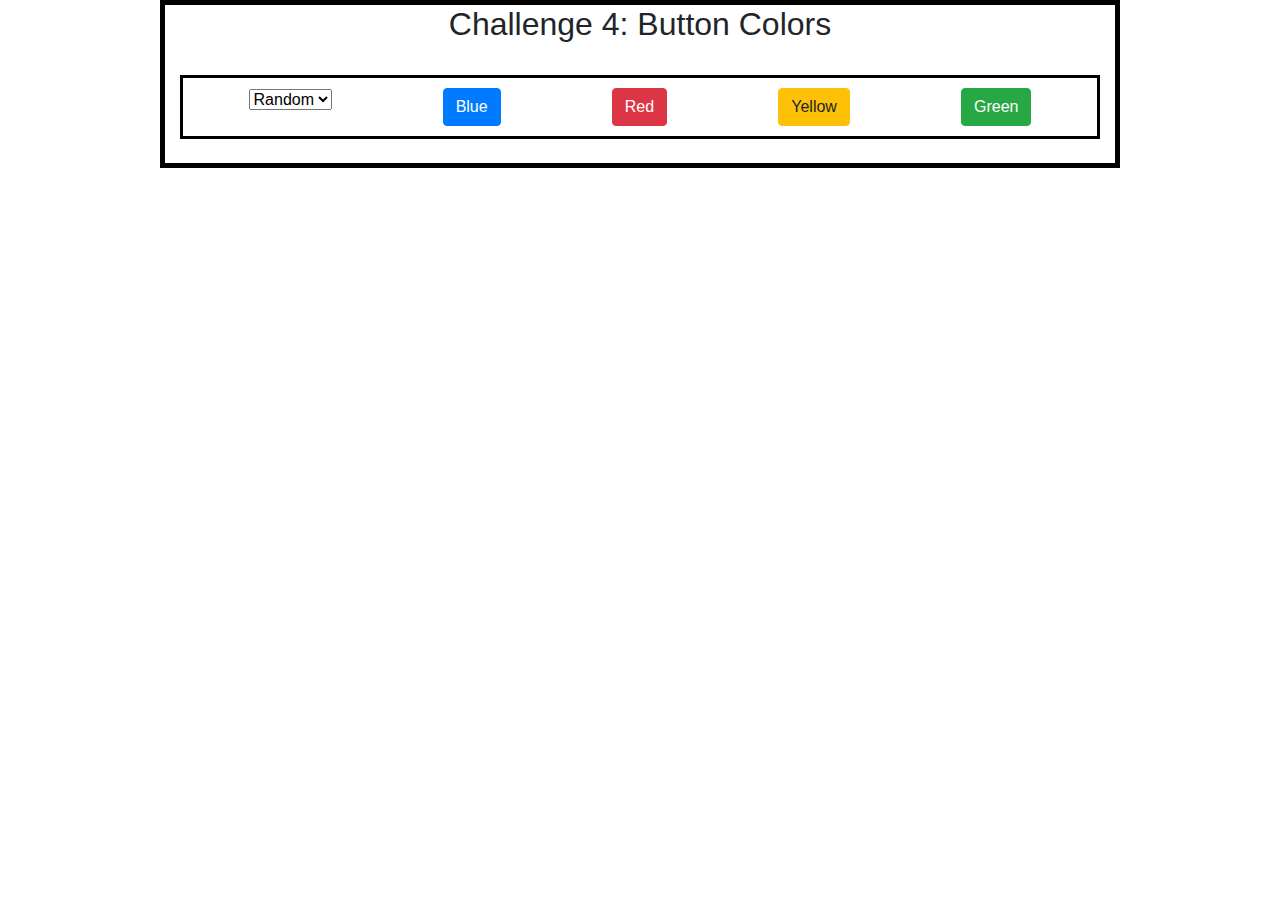
<file: button_colors/index.html>
<!DOCTYPE html>
<html>
<head>
	<meta content="text/html;charset=utf-8" http-equiv="Content-Type">
	<meta content="utf-8" http-equiv="encoding">
	<title>JS test</title>
	<link rel="stylesheet" href="https://stackpath.bootstrapcdn.com/bootstrap/4.5.0/css/bootstrap.min.css">
    <link rel="stylesheet" href="static/css/index.css">
    
</head>
<body>
    <div class="container">
        <h2 id="color-change">Challenge 4: Button Colors</h2>
        <br>
        <div class="pick-color">
            <form action="">
                <select name="backdrop" id="background" onchange="changeColor(this)">
                    <option value="random">Random</option>
                    <option value="red">Red</option>
                    <option value="green">Green</option>
                    <option value="blue">Blue</option>
                    <option value="yellow">Yellow</option>
                </select>
            </form>
            <!-- -->  

            <button class="btn btn-primary">Blue</button>   
            <button class="btn btn-danger">Red</button>
            <button class="btn btn-warning">Yellow</button>
            <button class="btn btn-success">Green</button> 
        </div>
        <br>
    </div>
    

    <!-- -->
    
	<script src="static/js/index.js"></script>
	<!-- -->
</body>
</html>
</file>
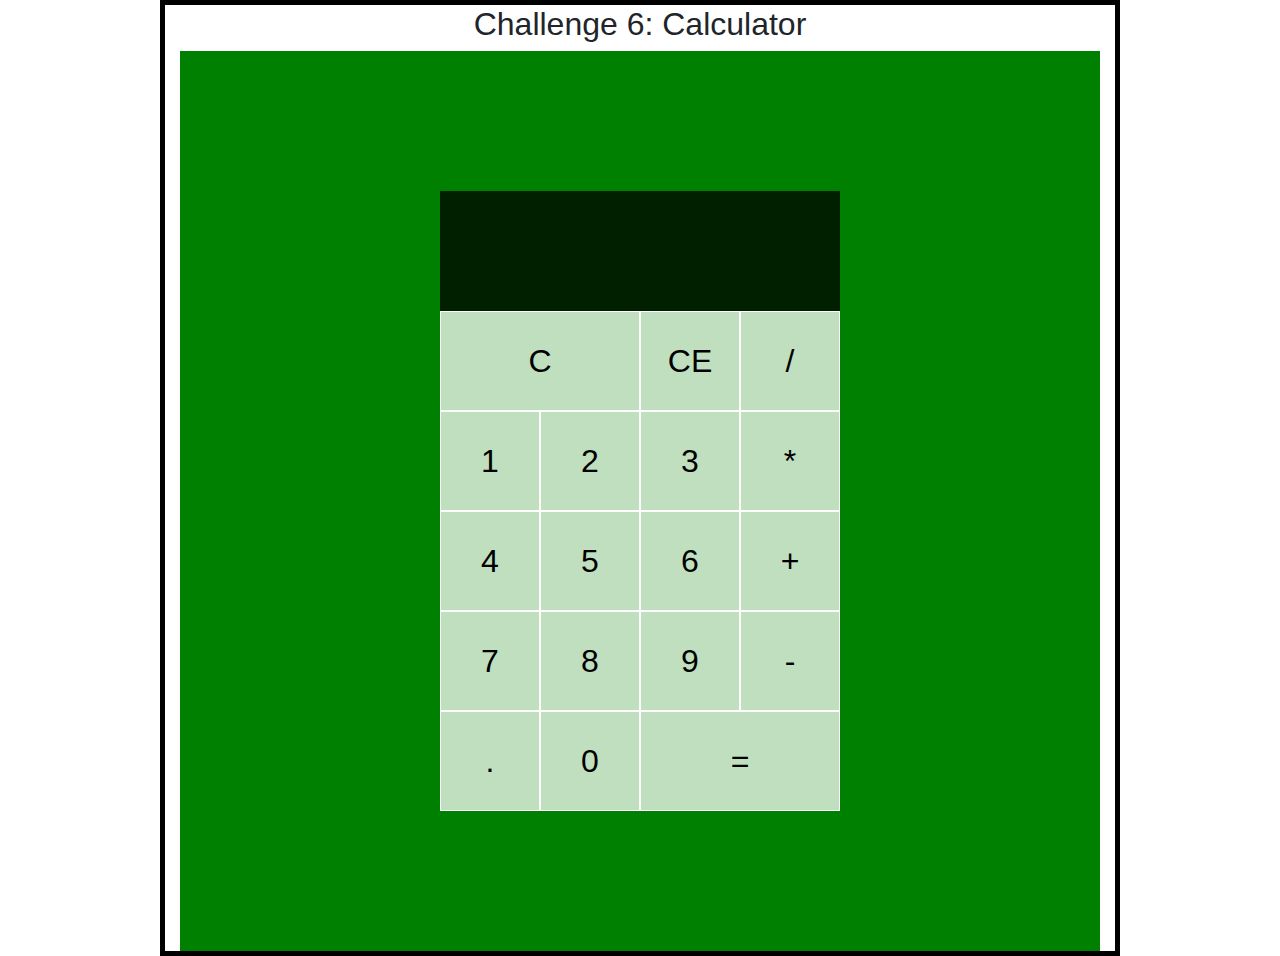
<file: calculator/index.html>
<!DOCTYPE html>
<html>
<head>
	<meta content="text/html;charset=utf-8" http-equiv="Content-Type">
	<meta content="utf-8" http-equiv="encoding">
	<title>JS test</title>

	<!-- -->
	<link rel="stylesheet" href="https://stackpath.bootstrapcdn.com/bootstrap/4.5.0/css/bootstrap.min.css">
	<link rel="stylesheet" href="static/css/index.css">
</head>
<body>
	<div class="container">
		<h2>Challenge 6: Calculator</h2>
		<div class="calculator">
			<div class="c_output">
				<div data-prev class="prev"></div>
				<div data-current class="current"></div>
			</div>
			<!-- buttons -->
			<button data-delete class="span-two">C</button>
			<button data-all-clear>CE</button>
			<button data-operation>/</button>
			<!-- end of row -->
			<button data-number>1</button>
			<button data-number>2</button>
			<button data-number>3</button>
			<button data-operation>*</button>
			<!-- end of row -->
			<button data-number>4</button>
			<button data-number>5</button>
			<button data-number>6</button>
			<button data-operation>+</button>
			<!-- end of row -->
			<button data-number>7</button>
			<button data-number>8</button>
			<button data-number>9</button>
			<button data-operation>-</button>
			<!-- end of row -->
			<button data-number>.</button>
			<button data-number>0</button>
			<button data-equals class="span-two">=</button>
		</div>
	</div>

	<script src="static/js/index.js"></script>
	<!-- -->
</body>
</html>
</file>
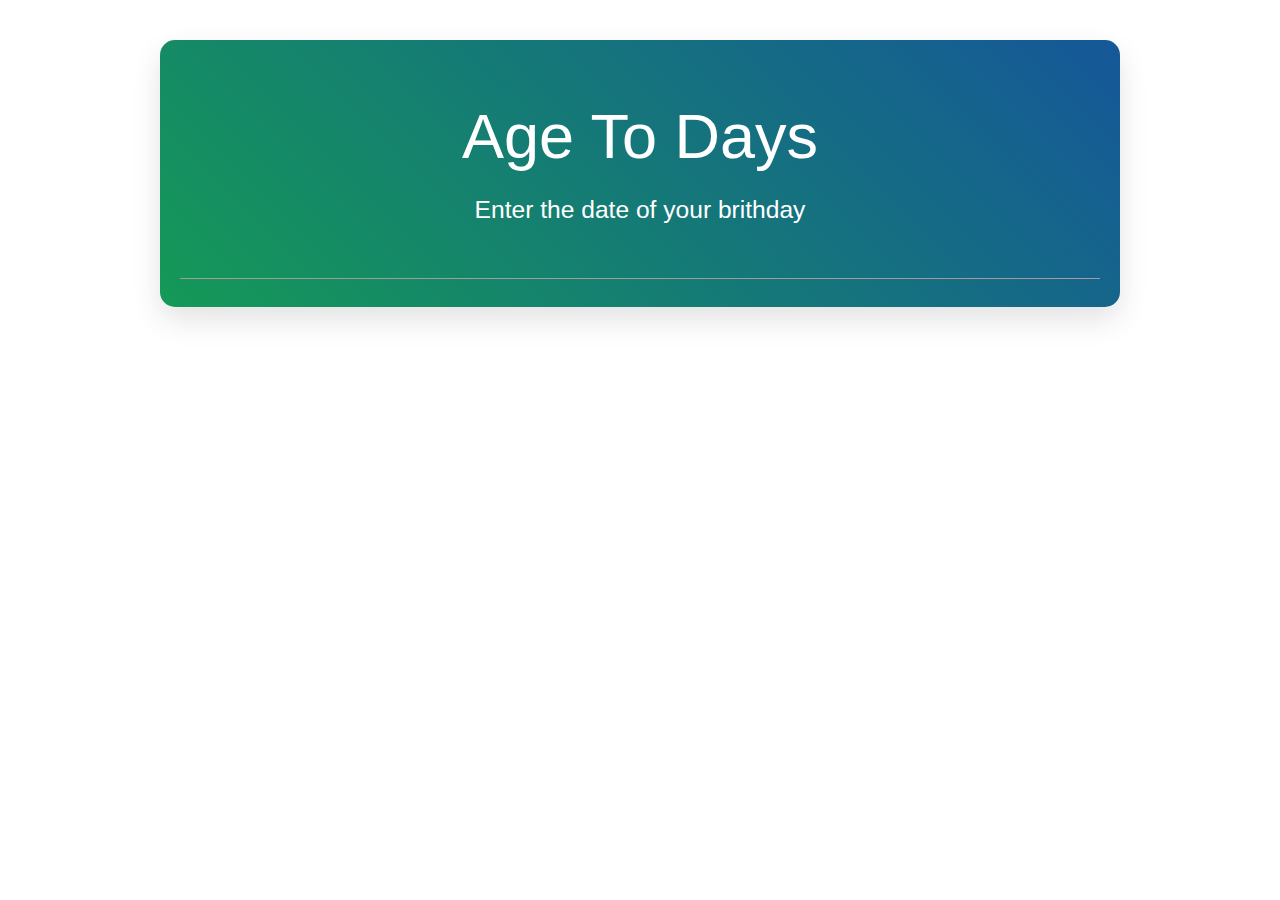
<file: days/index.html>
<!DOCTYPE html> 
<html>
    <head>
        <meta content="text/html;charset=utf-8" http-equiv="Content-Type">
        <meta content="utf-8" http-equiv="encoding">
        <title>JS test</title>
        <!-- Compiled and minified CSS -->
        <link rel="stylesheet" href="https://cdnjs.cloudflare.com/ajax/libs/materialize/1.0.0/css/materialize.min.css">

        <link rel="stylesheet" href="static/css/index.css">
    </head>
    <!-- body -->
    <body>
        <div class="container">
            <h1>Age To Days</h1>
            <h5>Enter the date of your brithday</h5>

            <input type="text" class="datepicker">

        </div>

        <!-- Compiled and minified JavaScript -->
        <script src="https://ajax.googleapis.com/ajax/libs/jquery/3.5.1/jquery.min.js"></script>
        <script src="https://cdnjs.cloudflare.com/ajax/libs/materialize/1.0.0/js/materialize.min.js"></script>
        <script src="./static/js/vedran.js"></script>
    </body>
</html>
</file>
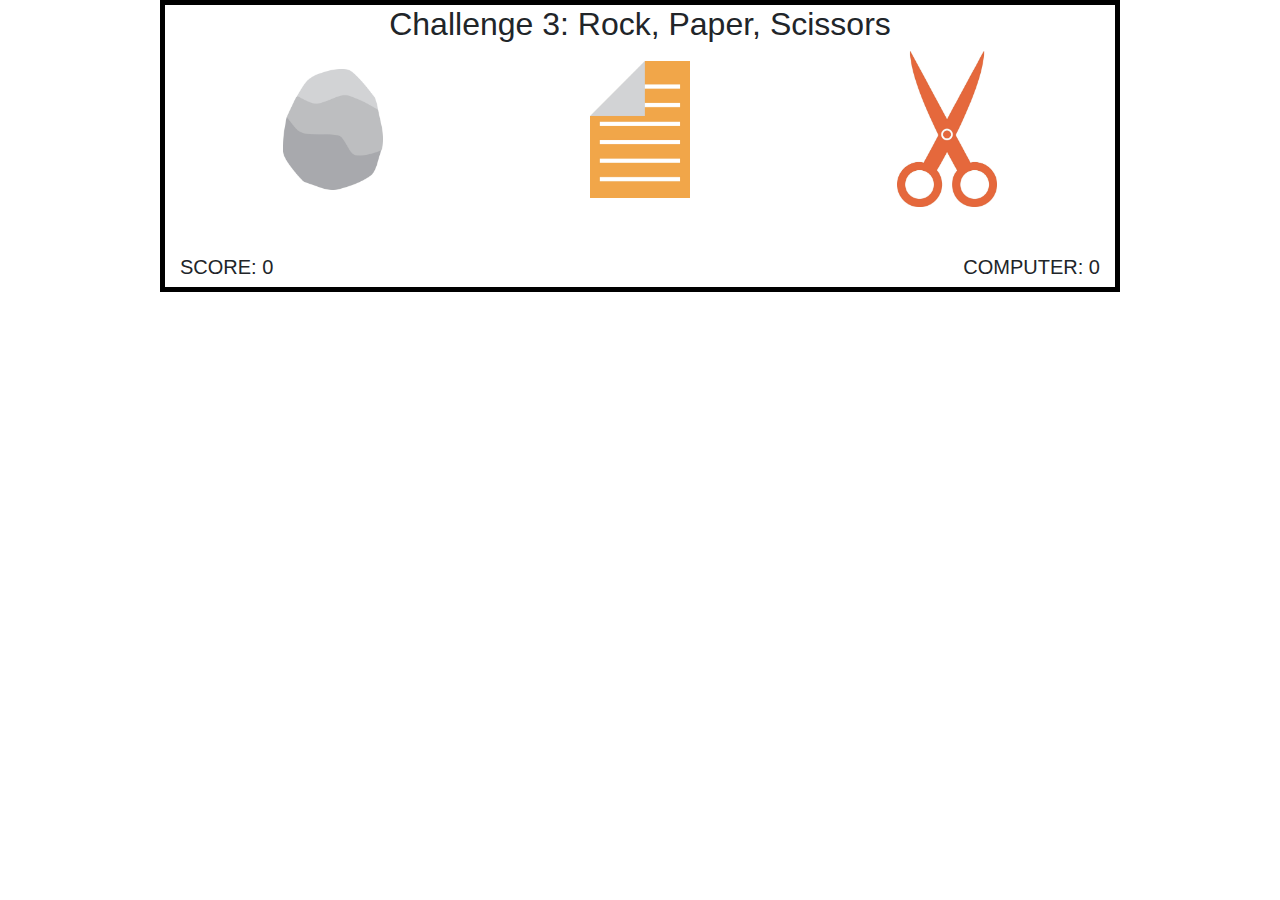
<file: game_1/index.html>
<!DOCTYPE html>
<html>
<head>
	<meta content="text/html;charset=utf-8" http-equiv="Content-Type">
	<meta content="utf-8" http-equiv="encoding">
	<title>JS test</title>
	
	<link rel="stylesheet" href="https://stackpath.bootstrapcdn.com/bootstrap/4.5.0/css/bootstrap.min.css">

	<link rel="stylesheet" href="static/css/index.css">
</head>
<body>
	<div class="container" id="container-div">
		<h2>Challenge 3: Rock, Paper, Scissors</h2>

		<!-- -->
		<div class="flex-box-rps" id="flex-box-rps-div">
			<img src="static/img/rock.jpg" id="rock" width="100" onclick="game_1(this)">
			<img src="static/img/paper.jpg" id="paper" width="100" onclick="game_1(this)">
			<img src="static/img/scissors.jpg" id="scissors" width="100" onclick="game_1(this)">
		</div>
		<br>
		<br>
		<div class="score" id="score-div">
			<h5>SCORE: 0</h5>
			<h5>COMPUTER: 0</h5>
		</div>
	</div>


	<script src="static/js/index.js"></script>
	<!-- -->
</body>
</html>
</file>
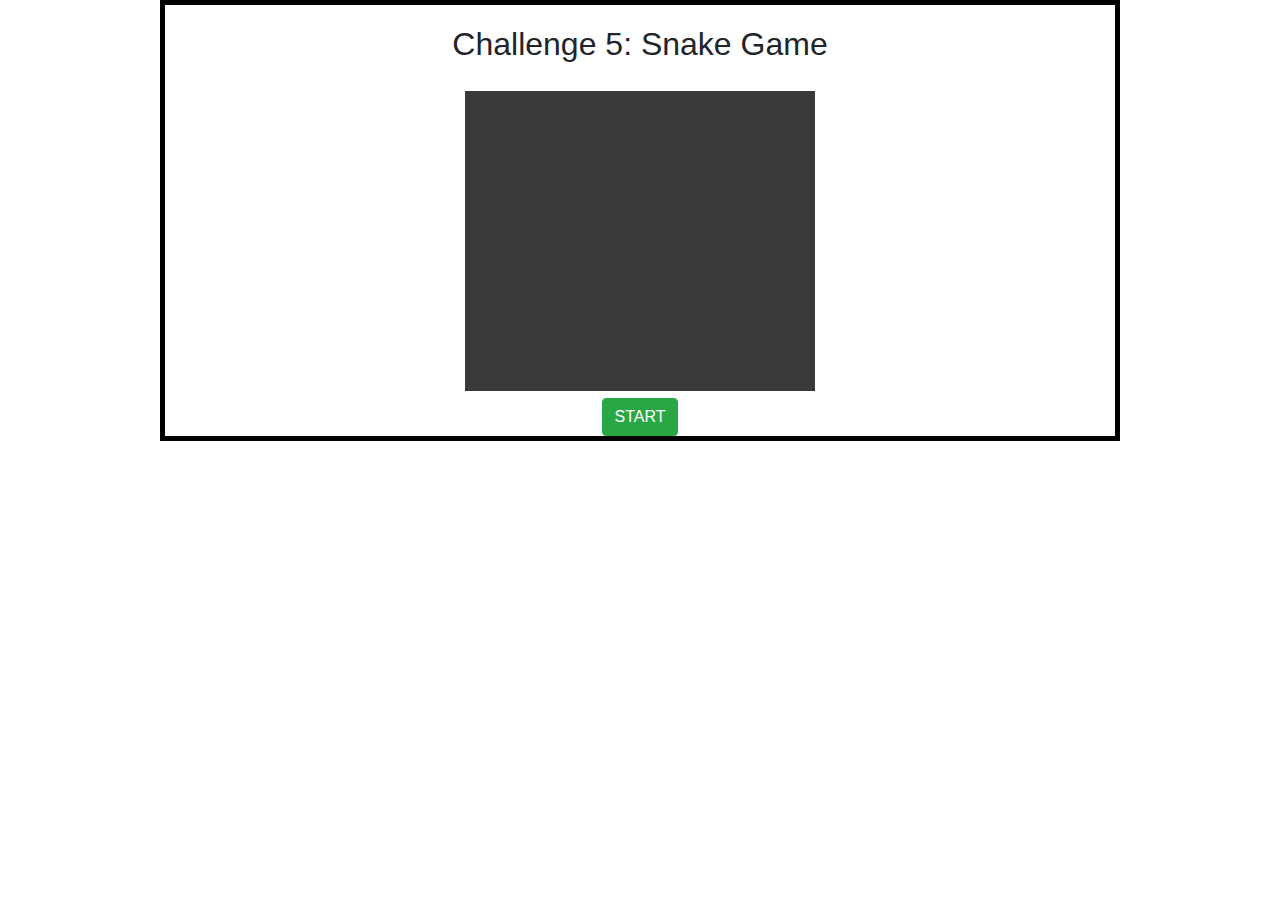
<file: game_2/index.html>
<!DOCTYPE html>
<html>
<head>
	<meta content="text/html;charset=utf-8" http-equiv="Content-Type">
	<meta content="utf-8" http-equiv="encoding">
	<title>JS test</title>

	<!-- -->
	<link rel="stylesheet" href="https://stackpath.bootstrapcdn.com/bootstrap/4.5.0/css/bootstrap.min.css">
	<link rel="stylesheet" href="static/css/index.css">
</head>
<body>
	<div class="container">
		<h2>Challenge 5: Snake Game</h2>
		<canvas class="snake_canvas" height="300" width="350"></canvas>
		<div><button class="btn btn-success" onclick="Setup();">START</button></div>
	</div>
	<script src="static/js/index.js"></script>
	<!-- -->
</body>
</html>
</file>
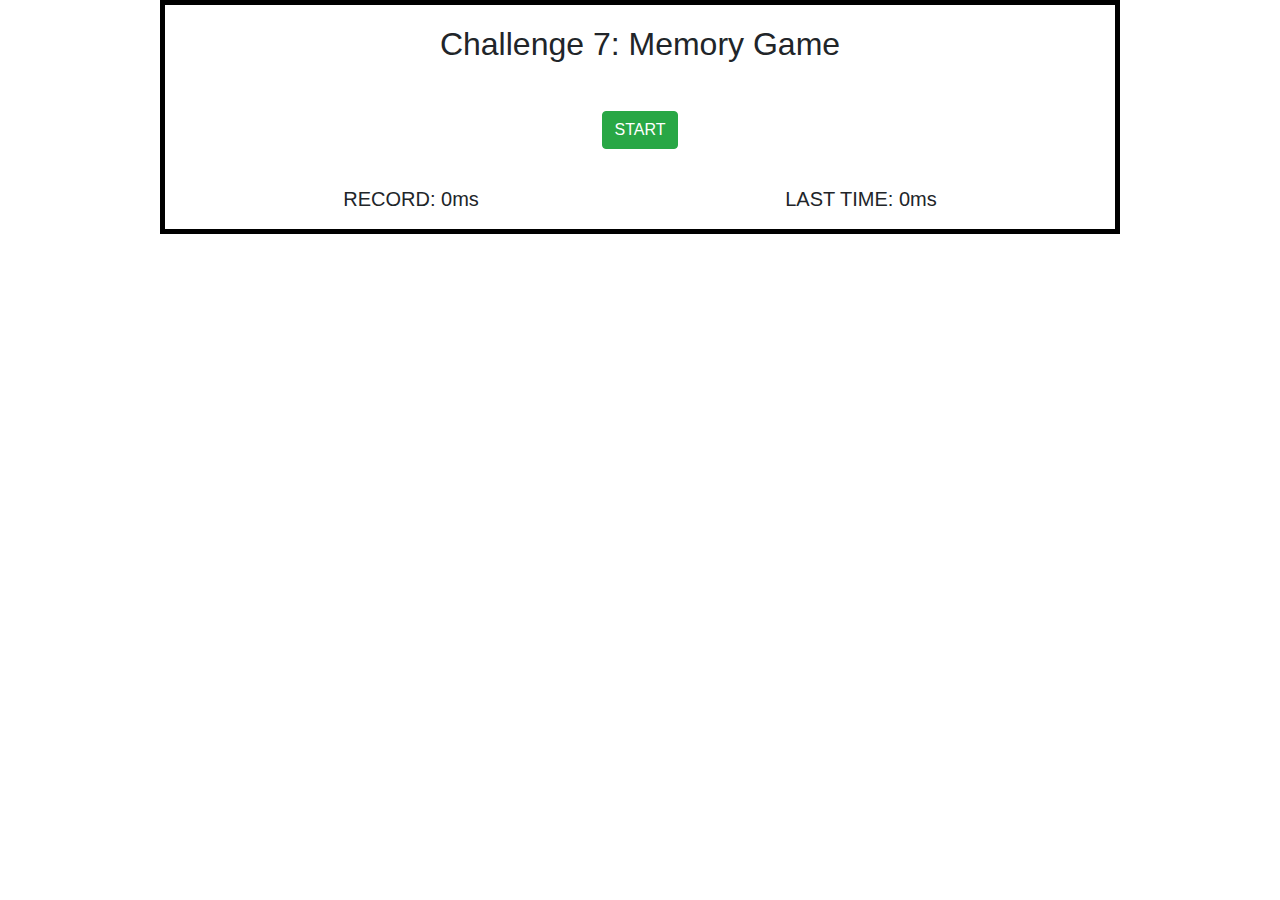
<file: game_3/index.html>
<!DOCTYPE html>
<html>
<head>
	<meta content="text/html;charset=utf-8" http-equiv="Content-Type">
	<meta content="utf-8" http-equiv="encoding">
	<title>JS test</title>
	<link rel="stylesheet" href="https://stackpath.bootstrapcdn.com/bootstrap/4.5.0/css/bootstrap.min.css">
	<link rel="stylesheet" href="static/css/index.css">
</head>
<body>
	<div id="container-div" class="container">
		<h2>Challenge 7: Memory Game</h2>
		<!-- -->

		<div class="grid" id="grid"></div>
		<div id="info-div" class="info">
			<button class="btn btn-success" onclick="createBoard();">START</button>
		</div>

		<div id="timer-div"><h4 id="timer"></h4></div>
		<div class="records">
			<h5 id="record">RECORD: 0ms</h5>
			<h5 id="lastrecord">LAST TIME: 0ms</h5>
		</div>
	</div>


	<script src="static/js/index.js"></script>
	<!-- -->
</body>
</html>
</file>
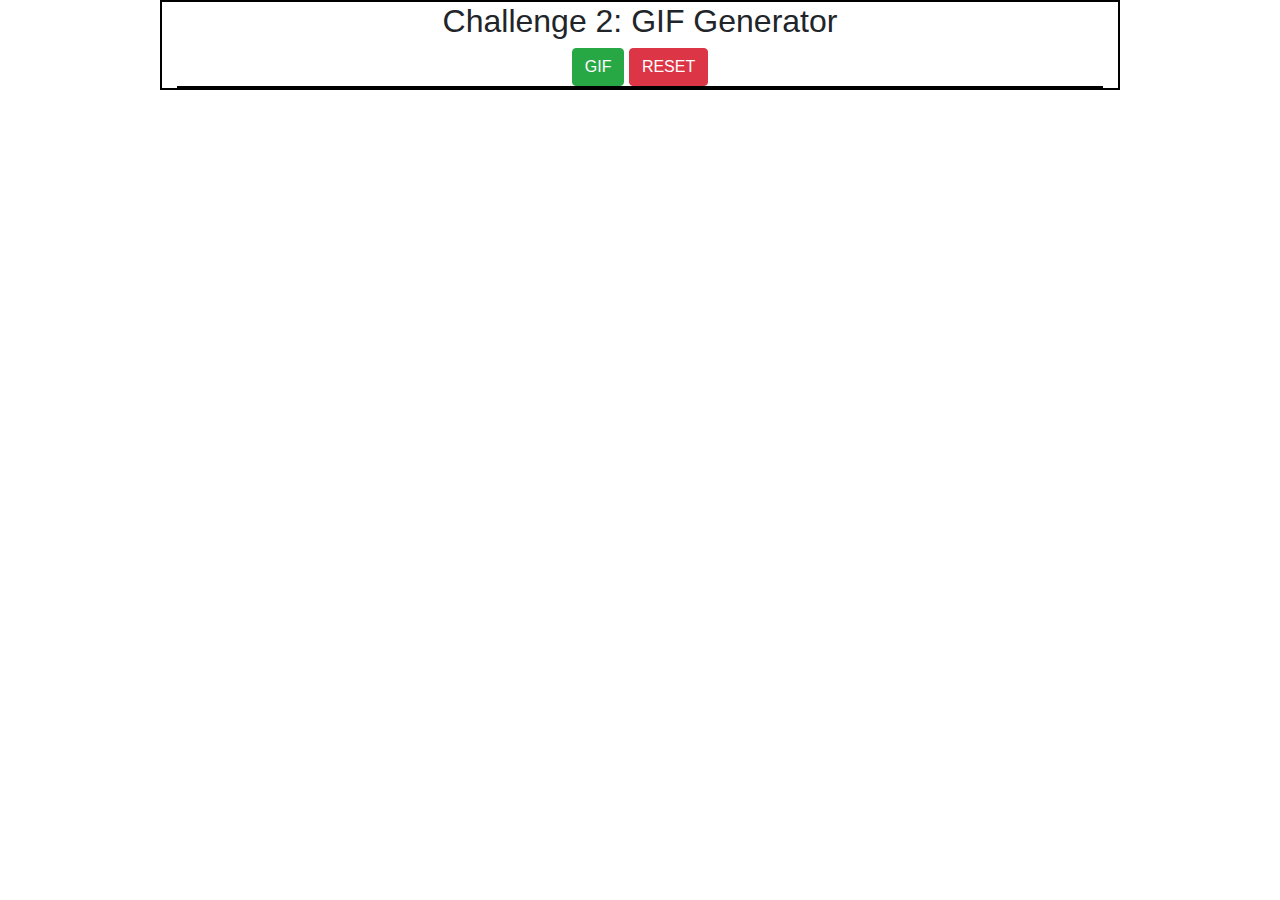
<file: gif_generator/index.html>
<!DOCTYPE html>
<html>
<head>
	<title>JS test</title>
	<link rel="stylesheet" href="https://stackpath.bootstrapcdn.com/bootstrap/4.5.0/css/bootstrap.min.css">

	<link rel="stylesheet" href="static/css/index.css">
</head>
<body>
	<div class="container">
		<!-- -->

		<h2>Challenge 2: GIF Generator</h2>
		<button class="btn btn-success" id="generator" onclick="GiveGif()">GIF</button>
		<button class="btn btn-danger"  onclick="DeleteGif()">RESET</button>
		<div class="flex-box-container" >
			<div id="flex-generator"></div>	
		</div>
	</div>

	<script src="static/js/index.js"></script>
	<!-- -->
</body>
</html>
</file>
<file: button_colors/static/css/index.css>
.container {
	border: 5px solid black;
	margin: 0 auto;
    width: 75%;
    text-align: center;
}

.pick-color {
    display: flex;
    border: 3px solid black;
    padding: 10px;
    flex-wrap: wrap;
    flex-direction: row;
    text-align: center;
    justify-content: space-around;
}
</file>
<file: calculator/static/css/index.css>
.container {
	border: 5px solid black;
	margin: 0 auto;
	width: 75%;
	text-align: center;
}

.calculator {
	display: grid;
	justify-content: center;
	align-content: center;
	min-height: 100vh;
	grid-template-columns: repeat(4, 100px);
	grid-template-rows: minmax(120px, auto) repeat(5, 100px);
	padding: 0;
	margin: 0;
	background-color: green;
}

.calculator > button {
	cursor: pointer;
	font-size: 2rem;
	border: 1px solid white;
	outline: none;
	background-color: rgba(255, 255, 255, .75);

}

.calculator > button:hover {
	background-color: rgba(255, 255, 255, .9);
}

.span-two {
	grid-column: span 2;
}
.c_output	{
	grid-column: 1 / -1;
	background-color: rgba(0, 0, 0, .75);
	display: flex;
	align-items: flex-end;
	justify-content: space-around;
	flex-direction: column;
	padding: 10px;
	word-wrap: break-word;
	word-break: break-all;
}

.c_output .prev {
	color: rgba(255, 255, 255, .75);
	font-size: 1.5rem;
}

.c_output .current {
	color: rgba(255, 255, 255, .75);
	font-size: 1.5rem;
}
</file>
<file: days/static/css/index.css>
.container {
    width: 75%;
    text-align: center;
    margin-top: 40px;
    border-radius: 15px;
    box-shadow: 0px 3px 30px rgba(0, 0, 0, 0.02), 
                0px 14px 30px rgba(0, 0, 0, 0.1);
    padding: 20px;
    background: linear-gradient(45deg, #159957, #155799);
}

h1, h5{
    color: white;
}
</file>
<file: game_1/static/css/index.css>
.container {
	border: 5px solid black;
	margin: 0 auto;
	width: 75%;
	text-align: center;
}

.flex-box-rps {
	display: flex;
	align-items: center;
	justify-content: space-around;
}

.flex-box-rps img:hover {
	box-shadow: 0px 10px 50px rgba(0, 0, 0, 0.7);
}

.buttons div{
	padding: 5px;
}

.score {
	display: flex;
	justify-content: space-between;
}
</file>
<file: game_2/static/css/index.css>
.container {
	border: 5px solid black;
	margin: 0 auto;
	width: 75%;
	text-align: center;
}

.snake_canvas {
	background-color: #3a3a3a;
}

.container h2{
	padding: 20px;
}
</file>
<file: game_3/static/css/index.css>
.container {
	border: 5px solid black;
	margin: 0 auto;
	width: 75%;
	text-align: center;
}

.container h2{
	padding: 20px;
}

.grid {
	display: flex;
	justify-content: center;
	flex-wrap: wrap;
	max-width: 600px;
	margin: auto;
}

.grid img{
	border: 3px solid black;
}

.info {
	padding: 20px;
}

.records {
	padding: 10px;
	display: flex;
	justify-content: space-around;
}
</file>
<file: gif_generator/static/css/index.css>
/* >> */

.container {
	border: 2px solid black;
	margin: 0 auto;
	width: 75%;
	text-align: center;
}

/* >> */
.flex-box-container {
	display: flex;
	border: 1px solid black;
	flex-wrap: wrap;
	justify-content: space-around;
}

/* >> */
.flex-box-container img {
	border: 1px solid green;
	padding: 10px;
	box-shadow: 0px 10px 50px rgba(0, 0, 0, 0.7);
}
</file>
